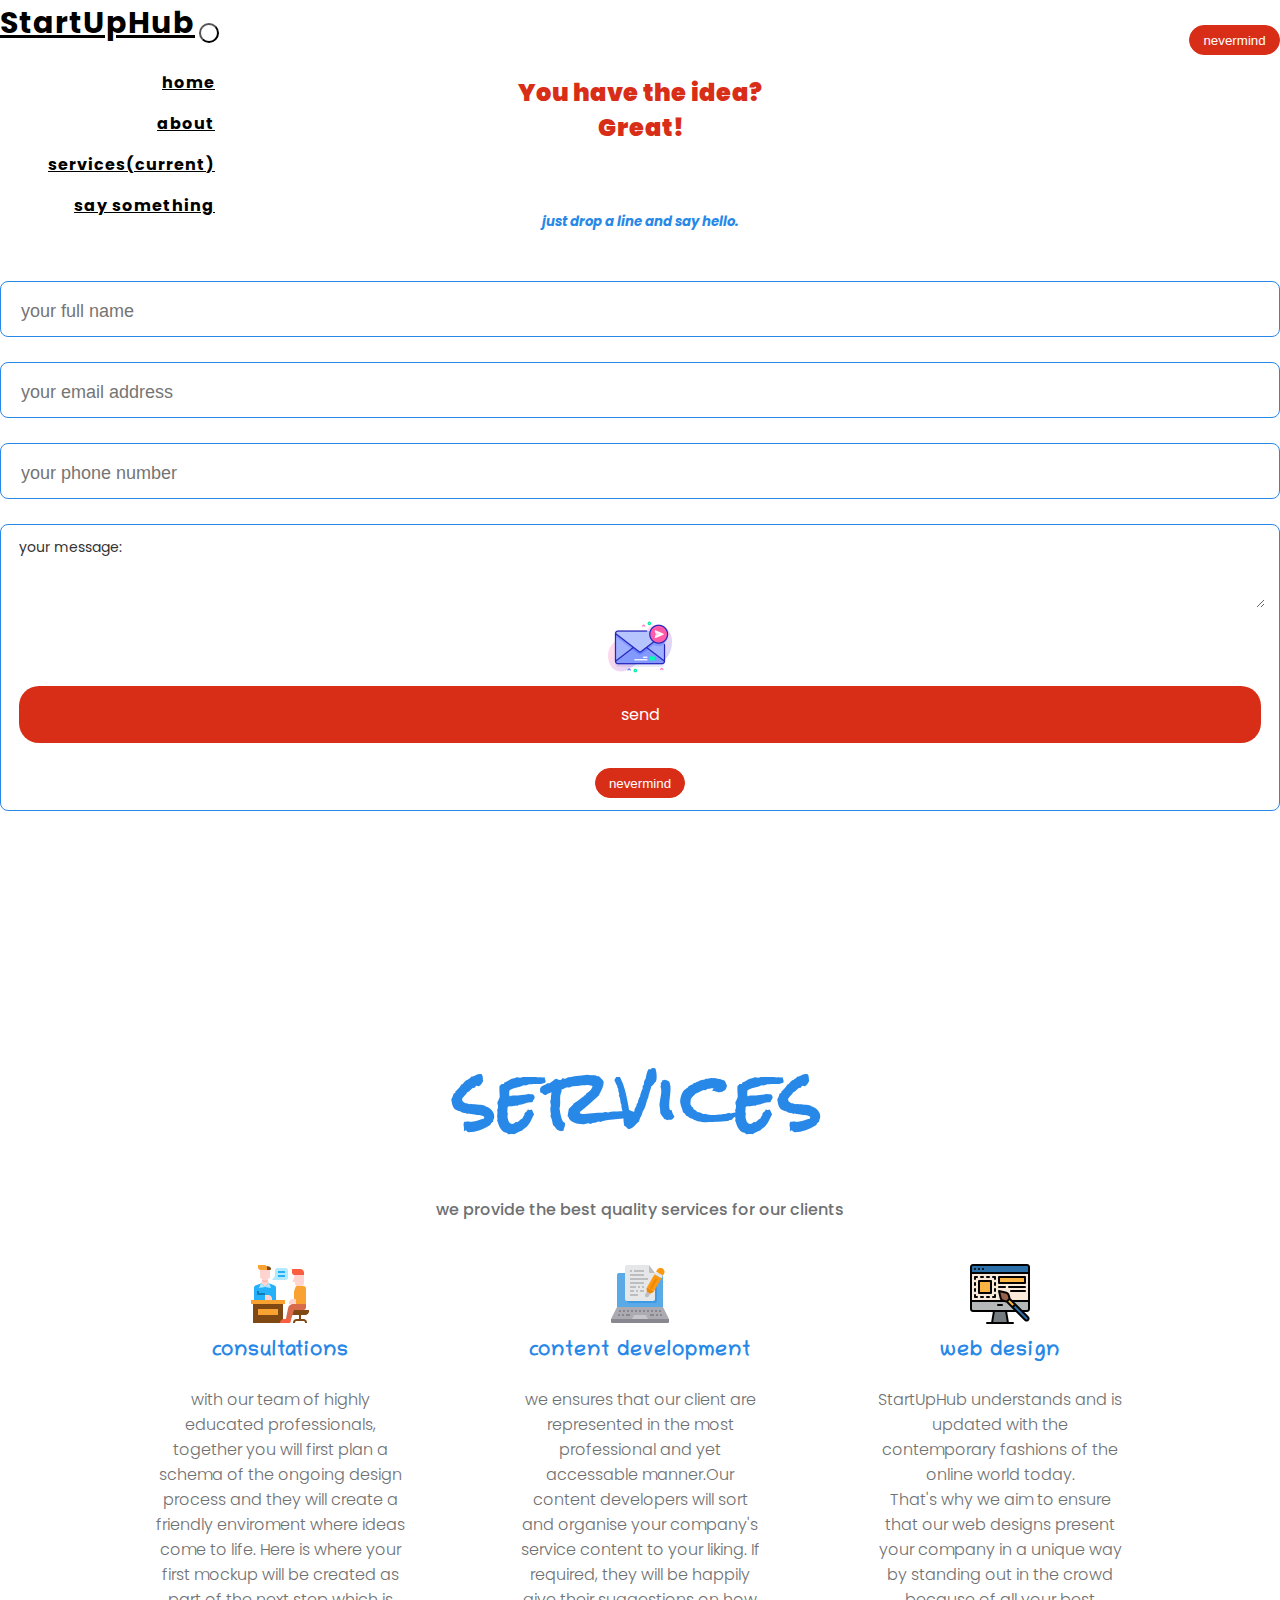
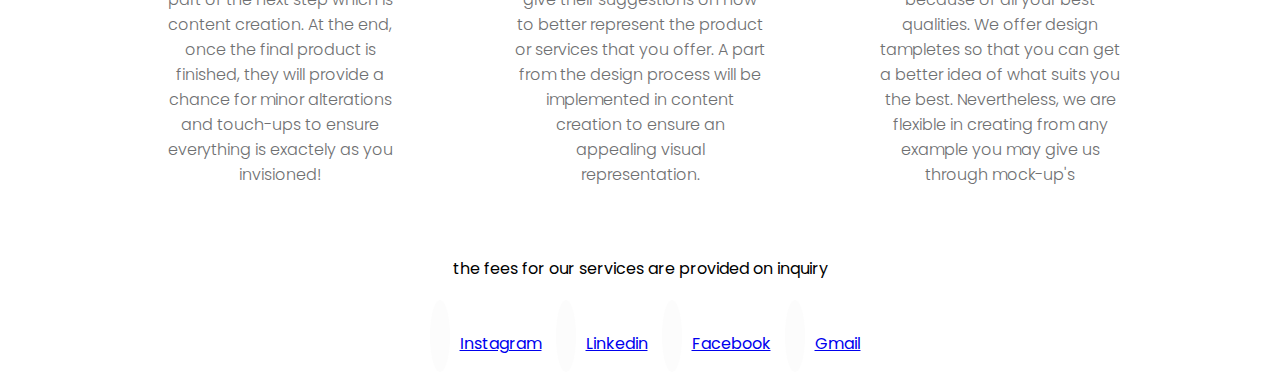
<file: services.html>
<!DOCTYPE html>
<html lang="en">
  <head>
    <meta charset="UTF-8" />
    <meta name="viewport" content="width=device-width, initial-scale=1.0" />
    <meta http-equiv="X-UA-Compatible" content="ie=edge" />
    <title>StartUpHub</title>
    <link rel="shortcut icon" type="image/png" href="./assets/images/favicon.png">
    <link rel="stylesheet" href="https://stackpath.bootstrapcdn.com/bootstrap/4.5.0/css/bootstrap.min.css"
    integrity="sha384-9aIt2nRpC12Uk9gS9baDl411NQApFmC26EwAOH8WgZl5MYYxFfc+NcPb1dKGj7Sk" crossorigin="anonymous"/>
    <link rel="stylesheet" href="https://use.fontawesome.com/releases/v5.13.1/css/all.css"
      integrity="sha384-xxzQGERXS00kBmZW/6qxqJPyxW3UR0BPsL4c8ILaIWXva5kFi7TxkIIaMiKtqV1Q" crossorigin="anonymous" />
    <link href="https://fonts.googleapis.com/css2?family=Poppins:wght@300;500;700&family=Raleway:wght@300;500;700&display=swap" rel="stylesheet"/>
    <link href="https://fonts.googleapis.com/css2?family=Caveat:wght@700&family=Rock+Salt&display=swap" rel="stylesheet">
    <link href="https://fonts.googleapis.com/css2?family=Chilanka&display=swap" rel="stylesheet">
    <link rel="stylesheet" href="assets/css/style.css" />
  </head>
<body> 
<!-- Navbar -->
<header>
  <nav class="navbar navbar-services navbar-expand-lg navbar-light fixed-top">
    <div class="container">
      <a class="navbar-brand-services" href="index.html">StartUpHub</a>
      <button class="navbar-toggler" type="button" data-toggle="collapse" data-target="#navbarSupportedContent" aria-controls="navbarSupportedContent" aria-expanded="false" aria-label="Toggle navigation">
        <span class="navbar-toggler-icon"></span>
      </button>
  
      <div class="collapse navbar-collapse" id="navbarSupportedContent">
        <ul class="navbar-nav ml-auto">
          <li class="nav-item active">
            <a class="nav-link-s" href="index.html">home</a>
          </li>
          <li class="nav-item">
            <a class="nav-link-s" href="index.html#about-section">about</a>
          </li>
          <li class="nav-item">
            <a class="nav-link-s" href="services.html">services<span class="sr-only">(current)</span></a>
           <li class="nav-item">
            <a class="nav-link-s" data-toggle="modal" data-target="#saysomething" href="#">say something</a >
          </li>
       </ul>
     </div>
   </div>
  </nav>
</header>

<!-- Modal Contact us -->
<div class="modal fade" id="saysomething" tabindex="-1" aria-hidden="true">
  <div class="modal-dialog">
    <div class="modal-content">
      <div class="modal-header">
          <button type="button" class="btn btn-secondary" data-dismiss="modal">nevermind</button>
     </div>
            
        <div class="modal-body">
          <h2> <strong>You have the idea? <br> Great!</strong></h2>
            <h5 class="modal-heading"> <em> just drop a line and say hello. </em></h5>

          <div class="contact-label">
            <label><i class="fas fa-file-signature"></i></label>
            <input type="text" name="name" placeholder="your full name">
          </div>

            <br>
          <div class="contact-label">
            <label><i class="fas fa-at"></i></label>
            <input type="email" name="email" placeholder="your email address">
          </div>
          
          <br>
          <div class="contact-label">
            <label><i class="fas fa-mobile-alt"></i></label>
            <input type="text" name="humber" placeholder="your phone number">
          </div>
          <br>
          <div class="contact-label">
            <label>your message:</label>
            <textarea></textarea>
            <img src="./assets/images/email.png" alt="send email below">
            <a class="button-send" href="#">send</a>
            <br>
            <button type="button" class="btn btn-secondary" data-dismiss="modal">nevermind</button>
          </div>
          <br>
        </div>
      </div>
    </div>
  </div>

<!-- Services section -->
  <section class="services">
    <div class="services-heading">
      <h1>services</h1>
      <p>we provide the best quality services for our clients</p>
    </div>

    <div class="services-container">
      <div class="services-box">
        <div class="services-bar"></div>
        <img src="./assets/images/consulting.png" alt="Website Icon">
        <h1>consultations</h1>
        <p> with our team of highly educated professionals, together you will first plan a schema of the ongoing design process and they will create a friendly enviroment where ideas come to life. Here is where your first mockup will be created as part of the next step which is content creation. At the end, once the final product is finished, they will provide a chance for minor alterations and touch-ups to ensure everything is exactely as you invisioned!  </p>
      </div>

      <div class="services-box">
        <div class="services-bar"></div>
        <img src="./assets/images/article.png" alt="Website Icon">
        <h1>content development</h1>
        <p> we ensures that our client are represented in the most professional and yet accessable manner.Our content developers will sort and organise your company's service content to your liking. If required, they will be happily give their suggestions on how to better represent the product or services that you offer. 
        A part from the design process will be implemented in content creation to ensure an appealing visual representation.</p>
      </div>

      <div class="services-box">
        <div class="services-bar"></div>
        <img src="./assets/images/website-design.png" alt="Website Icon">
        <h1>web design</h1>
        <p>StartUpHub understands and is updated with the contemporary fashions of the online world today. <br> That's why we aim to ensure that our web designs present your company in a unique way by standing out in the crowd because of all your best qualities. We offer design tampletes so that you can get a better idea of what suits you the best. Nevertheless, we are flexible in creating from any example you may give us through mock-up's </p>
      </div>
    </div>
  </section>

  <div class="fees">
    <p class="text-muted"><i class="fas fa-long-arrow-alt-right"></i> the fees for our services are provided on inquiry <i class="fas fa-long-arrow-alt-left"></i></p>
  </div>

<!-- Footer section -->
<footer class="social-links">
      <div class="list-inline">
        <a class="list-inline-item" href="https://www.instagram.com" target="_blank"><i class="fab fa-instagram"></i><span class="sr-only">Instagram</span></a>
        <a class="list-inline-item" href="https://www.linkedin.com/in/sami-el-sinnari-ba4a351ab/" target="_blank"><i class="fab fa-linkedin-in"></i><span class="sr-only">Linkedin</span></a>
        <a class="list-inline-item" href="https://www.facebook.com/" target="_blank"><i class="fab fa-facebook"></i><span class="sr-only">Facebook</span></a>
        <a class="list-inline-item" href="https://www.gmail.com/" target="_blank"><i class="fas fa-envelope"></i><span class="sr-only">Gmail</span></a>
      </div>
</footer>

  <script src="https://code.jquery.com/jquery-3.5.1.slim.min.js" integrity="sha384-DfXdz2htPH0lsSSs5nCTpuj/zy4C+OGpamoFVy38MVBnE+IbbVYUew+OrCXaRkfj" crossorigin="anonymous"></script>
  <script src="https://cdn.jsdelivr.net/npm/popper.js@1.16.0/dist/umd/popper.min.js" integrity="sha384-Q6E9RHvbIyZFJoft+2mJbHaEWldlvI9IOYy5n3zV9zzTtmI3UksdQRVvoxMfooAo" crossorigin="anonymous"></script>
  <script src="https://stackpath.bootstrapcdn.com/bootstrap/4.5.0/js/bootstrap.min.js"
  integrity="sha384-OgVRvuATP1z7JjHLkuOU7Xw704+h835Lr+6QL9UvYjZE3Ipu6Tp75j7Bh/kR0JKI" crossorigin="anonymous" ></script>
  </body> 
</html>
</file>
<file: assets/css/style.css>
html{
  height: 100%;
}

body {
  margin: 0;
  padding: 0;
  display: flex;
  flex-direction: column;
  font-family: 'Poppins', sans-serif;
}

/* ----------------- Navbar section ----------------- */

.navbar {
  margin-bottom: 0;
  position: absolute;
}

.navbar-light .navbar-brand {
  color: #fff;
  font-size: 30px;
  font-weight: bold;
  letter-spacing: 1px;
}

.navbar-light .navbar-nav{
  color: #fff;
}

.navbar-toggler {
  background: #fff;
}

.navbar-nav {
  text-align: right;
  letter-spacing: 1px;
}

.navbar-light .navbar-nav .nav-link {
  font-weight: bold; 
  padding: .5rem 0.5rem;
  letter-spacing: 1px;
  display: block;
  color: #000000a9;
}

.navbar-light .navbar-toggler {
  background: #ffffff9a;
  padding: 0.6em 0.6em;
  border-radius: 50px;
  outline:none
}

.navbar-light .navbar-nav .nav-link:focus, .navbar-light .navbar-nav .nav-link:hover {
  color: #fff;
}

/* ---- Navbar services section ---- */

.navbar-brand-services{
  color: #000000;
  font-size: 30px;
  font-weight: bold;
  letter-spacing: 1px;
}

.navbar-brand-services:hover{
  color: #2888e7;
  text-decoration: none;
}

.nav-link-s{
  font-weight: bold; 
  padding: .5rem 0.5rem;
  letter-spacing: 1px;
  display: block;
  color: #000000;
}

.nav-link-s:hover{
  color: #2888e7;
  text-decoration: none;
}

/* ----------------- say something (contact form) section ----------------- */
.modal-body h2{
  text-align-last: center; 
  color: #d82e18;
}

.modal-header {
  display: grid;
  text-align: right;
  justify-content: right;
  border-bottom: none;
}

.modal-heading{
  text-align: center;
  padding-bottom: 2em;
  color: #2888e7;
}

.contact-label{
  text-align: center;
  border: 1px solid #2888e7;
  padding: 12px 18px;
  border-radius: 8px;
}

.contact-label label{
  display: block;
  text-align: left;
  color: #333;
  font-size: 14px;
}

.contact-label input,.contact-label textarea{
  width: 100%;
  border: none;
  background: none;
  outline: none;
  font-size: 18px;
  margin-top: 6px;
}

.contact-label i{
  font-size: 30px;
  color: #2888e7;
}

.button-send{
  display: block;
  text-decoration: none;
  background: #d82e18;
  padding: 1em 0;
  border-radius: 20px;
  color: white;
  cursor: pointer;
}

.button-send:hover{
  background: #2888e7;
  color: #fff;
  text-decoration: none;
  transition: .5s ease-in;
  transform: scale(1.05);
}

.btn-secondary{
  background: #d82e18;
  color: #fff;
  border: 1px solid #d82e18;
  border-radius: 20px;
  padding: 0.5em 1em;
}

.btn-secondary:hover{
background: #2888e7;
border: #2888e7;
transition: .5s ease-in;
transform: scale(1.2);
}

/* ----------------- Banner section ----------------- */

.banner {
  background: url("../images/background.jpg") no-repeat center center fixed;
  -webkit-background-size: cover;
  -moz-background-size: cover;
  -o-background-size: cover;
  background-size: cover;
  display: flex;
  align-items: center;
  max-width: 100%;
  height: 100vh; 
}

.my-jumbotron {
  background-color: transparent;
  color: #fff;
  margin-bottom: 4em;
}

.my-jumbotron-header {
  color: #fff;
  font-size: 2em; 
  font-weight: bold;
}

.lead {
  margin: 10px 0;
  color: #fff;
}

.banner .block-divider{
  border: 0.5px solid #d82e18;
}

.banner-button{
  padding: 0.5em 0.5em;
  display: inline-block;
  background: #fff;
  text-decoration: none;
  color: #d82e18;
  border: 1px solid #fff;
  border-radius: 20px;
  margin-top: 25px;
  font-weight: bold;
  font-size: 1em;
  transition: .9s;
}

.banner a:hover{
  background-color: rgba(39, 135, 231, 0.937);
  box-shadow: 0 0 3vh 3vh rgba(255, 255, 255, 0.986);
  color: #fff
}

/* ----------------- About section ----------------- */

.title-section {
  text-align: center;
}

.title{
  font-size: 40px;
  padding: 30px;
}

.title strong{
  color: #2888e7;
}

.sub-title{
  font-family: 'Chilanka';
  font-size: 18px;
  font-weight: 700;
}

.about-section{
  padding: 20px 20px;
}

.about-section img{
  padding-bottom: 5px;
}

.about-div {
  text-align: center;
  padding: 20px;
  margin-bottom: 10px;
  border: 1.5px ridge #2888e7;
  border-top: 0;
  border-bottom: 0;
  border-radius: 30px;
  height: 22em
}

.about-div h5{
  margin-bottom: 20px;
  font-family: 'Chilanka', sans-serif;
  font-size: 25px;
  font-weight: bold;
  color: #2888e7;
}

.about-div:hover h5{
  color: #fff;
}

.about-div i{
  font-size: 1.5rem;
  padding: 10px;
}

.about-div p{
  font-size: 15px;
  color: #fff;
}

.about-div:hover {
  transform: scale(1.08);
  background: hsla(210, 80%, 53%, 0.937);
  border-radius: 50px;
  color: #fff;
  box-shadow: 0 20px 20px 2px rgba(18, 134, 243,0.5);
  transition: .9s;
}

/* ----------------- Testimonials section ----------------- */
/* The Testemonials look was inspired by DarkCode's designs. https://www.youtube.com/channel/UCD3KVjbb7aq2OiOffuungzw */

.testimonials{
  font-weight: 300;
  padding: 40px 0;
  background: #699ab625;
  color: #2888e7;
  text-align: center;
}

.test-border{
  width: 160px;
  height: 5px;
  background: #2888e7;
  margin: 26px auto;
}

.test-row{
  display: flex;
  flex-wrap: wrap;
  justify-content: center;
}

.test-col{
  flex: 33.33%;
  max-width: 33.33%;
  box-sizing: border-box;
  padding: 15px;
}

.testimonial{
  background: #fff;
  padding: 30px;
}

.testimonial img{
  width: 100px;
  height: 100px;
  border-radius: 50%;
}

.testimonial h1{
  font-family: 'Poppins', sans-serif;
  font-size: 20px;
  margin: 20px 0;
}

.testimonial i{
  color: #e6e943;
  margin-bottom: 20px;
}

.testimonial span{
  font-weight: 400;
  font-size: 0.9rem;
}

/* ----------------- Services section ----------------- */

/* Code below was inspired by Going-To Internet's way of styling the boxes. https://www.youtube.com/channel/UCfNzft_txAamoQvwh1j2HEQ */
.services{
  padding-top: 5rem;
  display: flex;
  justify-content: space-evenly;
  align-items: center;
  flex-direction: column;
}

.services-heading{
  text-align: center;
  padding-top: 5em;
}

.services-heading h1{
  font-family: 'Rock Salt', cursive;
  color: #2888e7;
  font-size: 4.5rem;
  letter-spacing: 3px;
  margin: 15px;
}

.services-heading p{
  color: #6f7072;
  font-family: 'Poppins', sans-serif;
  font-size: 1rem;
  font-weight: 500;
  margin: 5px;
  text-align: center;
}

.services-container{
  width: 100%;
  display: flex;
  justify-content: center;
  align-items: center;
}
.services-box img{
  height: 75px;
}

.services-box{
  display: flex;
  flex-direction: column;
  justify-content: center;
  align-items: center;
  border-radius: 50px;
  width: 300px;
  height: 550px;
  padding: 20px 25px;
  box-sizing: border-box;
  margin: 30px;
  position: relative;
}

.services-box h1{
  font-family: 'Chilanka', sans-serif;
  color: #2888e7;
  letter-spacing: 1px;
  font-size: 1.3rem;
  font-weight: 900;
  margin-bottom: 8px;
}

.services-box p{
  font-family: 'Poppins', sans-serif;
  font-weight: 300;
  text-align: center;
  color: #6f7072;
}

.services-box:hover{
  box-shadow: 2px 2px 30px rgba(39, 135, 231, 0.937);
  transition: all ease-in-out 0.6s;
}

.services-bar{
  width: 100px;
  height: 6px;
  position: absolute;
  left: 50%;
  top: 0px;
  transform: translateX(-50%);
  background-color: #2888e7;
  border-radius: 0 0 10px 10px;
  display: none;
  animation: bar 0.9s;
}

.fees{
  text-align: center;
  font-weight: 400;
}

.fees i{
  font-size: 1.2em;
}

.services-box:hover .services-bar{
  display: block;
}

@keyframes bar{
  0%{
    width: 0px;
  }
  100%{
    width: 100px;
  }
}

/* ----------------- Footer ----------------- */

.social-links {
  margin: 10px;
  align-self: center;
}

.social-links i {
  color: rgb(39, 135, 231);
  background-color: #fcfcfc;
  font-size: 2.3rem;
  border-radius: 65%;
  padding: 10px;
  margin: 0 10px;
}

.social-links i:hover {
  background-color: rgba(45, 142, 238, 0.938);
  color: #fcfcfc;
  transition: 0.60s ease-in-out;
}

/* ----------------- Media Queries ----------------- */

@media screen and (max-width:992px){

  .navbar-toggler{
    font-size: 15px;
  }
  .nav-link{
    padding-top: 1rem;
  }
  .navbar-link{
    font-size: 2em;
    padding-top: 5px;
  }
  .navbar-light .navbar-brand {
    font-size: 30px;
  }


  .banner{
    background: url(../images/background-mobile.jpg) no-repeat center center fixed;
    -webkit-background-size: cover;
    -moz-background-size: cover;
     background-size: cover;
    -o-background-size: cover;
    display: flex;
    align-items: center;
    text-align: center;
    justify-content: center;
    font-size: 1em;
     padding-top: 350px;
  }
  .my-jumbotron-header{
    color: #fff;
    text-shadow: 2px 2px 2px rgba(0, 0, 0, 0.5);
  }
  .lead {
    font-size: 1.2em;
    font-weight: 500;
    color: #fff;
    text-shadow: 2px 2px 2px rgba(0, 0, 0, 0.5);
  }
  .banner .block-divider{
    border: 0.8px solid #fff;
  }
  .banner-button{
    display: block;
  }


  .about-div p{
    display: grid;
  }


  .test-col{
    flex: 100%;
    max-width: 80%;
  }


  .services{
    height: auto;
  }
  .services-heading h1{
    font-size: 3em;
    padding-top: 100px
  }
  .services-heading p{
    font-weight: 500;
  }
  .services-container{
    flex-wrap: wrap;
  }
  .services-box{
    flex-grow: 1;
  }
  .services-box h1{
    font-size: 1.3em;
  }
  .services-box p{
    font-size: 1em;
  } 

  
  .social-links i{
    font-size: 2rem;
    border-radius: 65%;
    padding: 10px;
    margin: 0;
  }
}


@media screen and (max-width:640px) {
  .test-col{
    flex: 100%;
    max-width: 100%;
  }

  .modal-body h2{
    font-size: 1.5em;
  }
  
  .services-box{
    padding-top: 5em;
  }
  .fees i{
    display: none;
  }
}

@media screen and (max-width:320px){
  .banner{
    background: url(../images/background-mobile.jpg) no-repeat center center fixed;
    -webkit-background-size: cover;
    -moz-background-size: cover;
     background-size: cover;
    -o-background-size: cover;
    font-size: 1em;
     padding-top: 370px;
     padding-bottom: 20px;
  }
  .my-jumbotron-header{
    font-size: 1.5em;
  }

  .services-heading h1{
    padding-top: 50px;
  }
  .services-box{
    height: 800px;
  }
  .services-box h1{
    font-size: 1.2em;
  }
  .services-box p{
    font-size: 1em;
  }
 }
</file>
